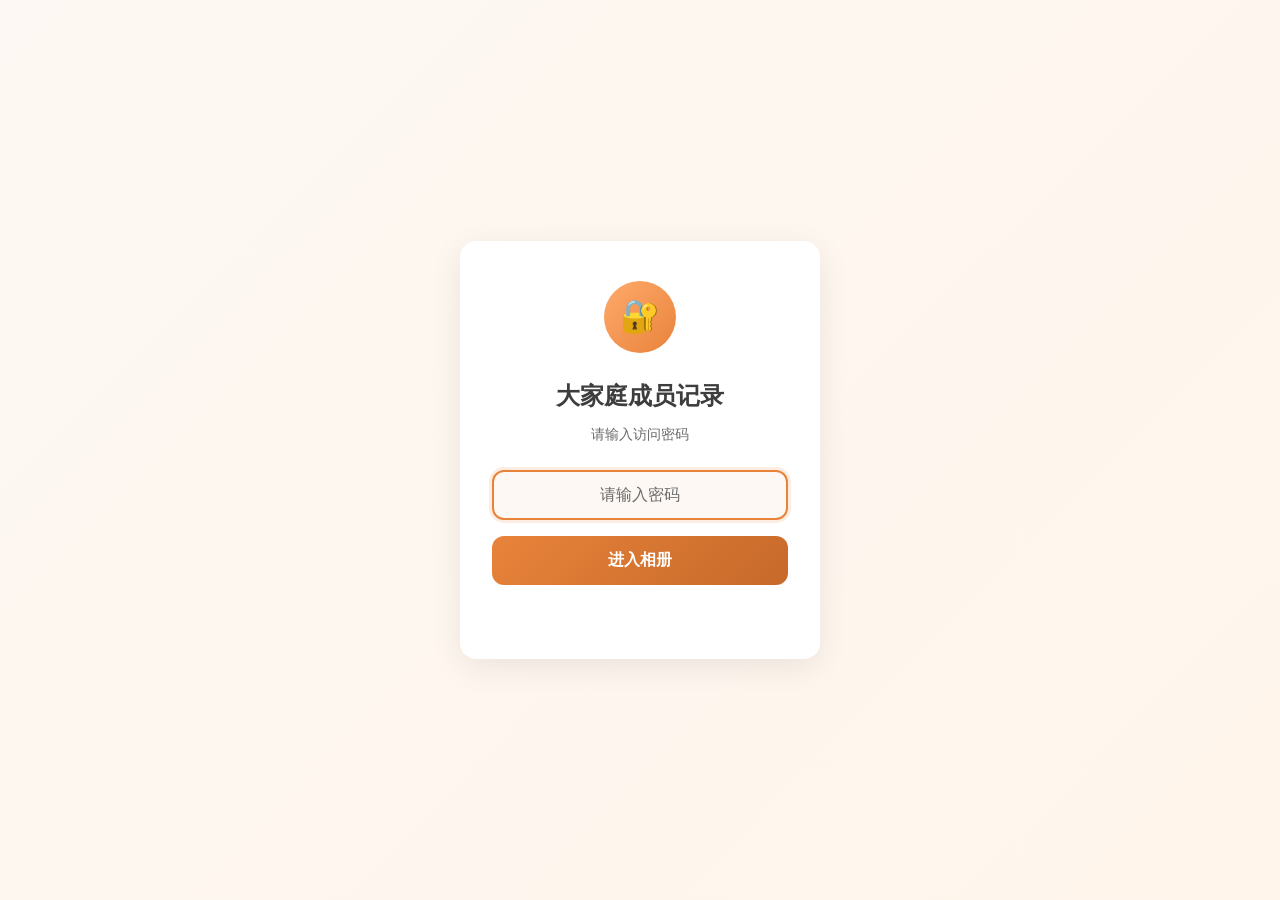
<file: index.html>
<!DOCTYPE html>
<html lang="zh-CN">
<head>
  <meta charset="UTF-8">
  <meta name="viewport" content="width=device-width, initial-scale=1.0, maximum-scale=1.0, user-scalable=no">
  <meta name="description" content="大家庭成员记录 - 记录美好时光">
  <meta name="theme-color" content="#E8833A">
  <title>大家庭成员记录</title>
  <link rel="stylesheet" href="css/style.css">
  <!-- 微信分享图标 -->
  <link rel="icon" type="image/svg+xml" href="data:image/svg+xml,<svg xmlns='http://www.w3.org/2000/svg' viewBox='0 0 100 100'><text y='.9em' font-size='90'>👨‍👩‍👧‍👦</text></svg>">
</head>
<body>
  <!-- 密码保护弹窗 -->
  <div id="passwordOverlay" class="password-overlay">
    <div class="password-box">
      <div class="password-icon">🔐</div>
      <h2>大家庭成员记录</h2>
      <p>请输入访问密码</p>
      <div class="password-input-wrapper">
        <input 
          type="password" 
          id="passwordInput" 
          class="password-input" 
          placeholder="请输入密码"
          maxlength="20"
          autocomplete="off"
        >
      </div>
      <button id="passwordBtn" class="password-btn">进入相册</button>
      <div id="passwordError" class="password-error">密码错误，请重试</div>
    </div>
  </div>

  <!-- 主内容区 -->
  <div id="mainContent" style="display: none;">
    <!-- 头部 -->
    <header class="header">
      <div class="header-icon">👨‍👩‍👧‍👦</div>
      <h1>大家庭成员记录</h1>
      <p>记录每一个美好瞬间</p>
    </header>

    <!-- 加载状态 -->
    <div id="loadingContainer" class="loading-container">
      <div class="loading-spinner"></div>
      <p class="loading-text">正在加载家庭成员...</p>
    </div>

    <!-- 错误状态 -->
    <div id="errorContainer" class="error-container" style="display: none;">
      <div class="error-icon">⚠️</div>
      <h2 class="error-title">加载失败</h2>
      <p class="error-message" id="errorMessage">无法加载家庭数据，请检查网络连接后重试。</p>
    </div>

    <!-- 成员网格 -->
    <main id="membersContainer" class="members-container" style="display: none;">
      <div id="membersGrid" class="members-grid">
        <!-- 成员卡片将通过JS动态生成 -->
      </div>
    </main>
  </div>

  <script src="js/app.js"></script>
  <script>
    // 密码保护逻辑
    (function() {
      const CORRECT_PASSWORD = '20031023';
      const passwordOverlay = document.getElementById('passwordOverlay');
      const mainContent = document.getElementById('mainContent');
      const passwordInput = document.getElementById('passwordInput');
      const passwordBtn = document.getElementById('passwordBtn');
      const passwordError = document.getElementById('passwordError');

      // 检查是否已验证
      const isVerified = sessionStorage.getItem('familyAlbumVerified');
      if (isVerified === 'true') {
        passwordOverlay.style.display = 'none';
        mainContent.style.display = 'block';
      }

      // 验证密码
      function verifyPassword() {
        const input = passwordInput.value.trim();
        if (input === CORRECT_PASSWORD) {
          sessionStorage.setItem('familyAlbumVerified', 'true');
          passwordOverlay.style.display = 'none';
          mainContent.style.display = 'block';
        } else {
          passwordError.classList.add('show');
          passwordInput.value = '';
          passwordInput.focus();
          setTimeout(() => {
            passwordError.classList.remove('show');
          }, 3000);
        }
      }

      // 事件监听
      passwordBtn.addEventListener('click', verifyPassword);
      passwordInput.addEventListener('keypress', function(e) {
        if (e.key === 'Enter') {
          verifyPassword();
        }
      });

      // 自动聚焦
      passwordInput.focus();
    })();
  </script>
</body>
</html>
</file>
<file: css/style.css>
/* ============================================
   大家庭成员记录 - 全局样式
   手机优先设计，暖色调配色
   ============================================ */

/* CSS变量定义 */
:root {
  /* 暖色调配色 */
  --bg-primary: #FDF8F3;
  --bg-secondary: #FFF5EB;
  --bg-card: #FFFFFF;
  --text-primary: #3D3D3D;
  --text-secondary: #6B6B6B;
  --accent: #E8833A;
  --accent-light: #FFAA6C;
  --accent-dark: #C6692A;
  --border: #E8DDD3;
  --shadow: rgba(0, 0, 0, 0.08);
  --shadow-hover: rgba(0, 0, 0, 0.15);
  --timeline-line: #E8DDD3;
  --timeline-dot: #E8833A;
  --error: #E74C3C;
  --success: #27AE60;
  
  /* 尺寸变量 */
  --radius-sm: 8px;
  --radius-md: 12px;
  --radius-lg: 16px;
  --radius-xl: 24px;
  --radius-full: 50%;
  
  /* 动画 */
  --transition-fast: 0.2s ease;
  --transition-normal: 0.3s ease;
  --transition-slow: 0.5s ease;
}

/* 重置样式 */
* {
  margin: 0;
  padding: 0;
  box-sizing: border-box;
}

html {
  font-size: 16px;
  scroll-behavior: smooth;
}

body {
  font-family: -apple-system, BlinkMacSystemFont, 'Segoe UI', 'PingFang SC', 'Hiragino Sans GB', 'Microsoft YaHei', sans-serif;
  background-color: var(--bg-primary);
  color: var(--text-primary);
  line-height: 1.6;
  min-height: 100vh;
  -webkit-font-smoothing: antialiased;
  -moz-osx-font-smoothing: grayscale;
}

/* ============================================
   密码保护弹窗
   ============================================ */
.password-overlay {
  position: fixed;
  top: 0;
  left: 0;
  width: 100%;
  height: 100%;
  background: linear-gradient(135deg, var(--bg-primary) 0%, var(--bg-secondary) 100%);
  display: flex;
  align-items: center;
  justify-content: center;
  z-index: 10000;
  padding: 20px;
}

.password-box {
  background: var(--bg-card);
  border-radius: var(--radius-lg);
  padding: 40px 32px;
  width: 100%;
  max-width: 360px;
  box-shadow: 0 8px 32px var(--shadow);
  text-align: center;
  animation: fadeInUp 0.5s ease;
}

.password-icon {
  width: 72px;
  height: 72px;
  background: linear-gradient(135deg, var(--accent-light) 0%, var(--accent) 100%);
  border-radius: var(--radius-full);
  display: flex;
  align-items: center;
  justify-content: center;
  margin: 0 auto 24px;
  font-size: 32px;
}

.password-box h2 {
  font-size: 1.5rem;
  font-weight: 600;
  margin-bottom: 8px;
  color: var(--text-primary);
}

.password-box p {
  font-size: 0.875rem;
  color: var(--text-secondary);
  margin-bottom: 24px;
}

.password-input-wrapper {
  position: relative;
  margin-bottom: 16px;
}

.password-input {
  width: 100%;
  padding: 14px 16px;
  font-size: 1rem;
  border: 2px solid var(--border);
  border-radius: var(--radius-md);
  background: var(--bg-primary);
  color: var(--text-primary);
  text-align: center;
  letter-spacing: 4px;
  transition: border-color var(--transition-fast), box-shadow var(--transition-fast);
}

.password-input:focus {
  outline: none;
  border-color: var(--accent);
  box-shadow: 0 0 0 3px rgba(232, 131, 58, 0.15);
}

.password-input::placeholder {
  letter-spacing: normal;
  color: var(--text-secondary);
}

.password-btn {
  width: 100%;
  padding: 14px 24px;
  font-size: 1rem;
  font-weight: 600;
  color: white;
  background: linear-gradient(135deg, var(--accent) 0%, var(--accent-dark) 100%);
  border: none;
  border-radius: var(--radius-md);
  cursor: pointer;
  transition: transform var(--transition-fast), box-shadow var(--transition-fast);
}

.password-btn:hover {
  transform: translateY(-2px);
  box-shadow: 0 4px 12px rgba(232, 131, 58, 0.35);
}

.password-btn:active {
  transform: translateY(0);
}

.password-error {
  color: var(--error);
  font-size: 0.875rem;
  margin-top: 12px;
  min-height: 20px;
  opacity: 0;
  transition: opacity var(--transition-fast);
}

.password-error.show {
  opacity: 1;
}

/* ============================================
   加载状态
   ============================================ */
.loading-container {
  display: flex;
  flex-direction: column;
  align-items: center;
  justify-content: center;
  min-height: 60vh;
  padding: 40px 20px;
}

.loading-spinner {
  width: 48px;
  height: 48px;
  border: 4px solid var(--border);
  border-top-color: var(--accent);
  border-radius: 50%;
  animation: spin 1s linear infinite;
}

.loading-text {
  margin-top: 16px;
  font-size: 0.875rem;
  color: var(--text-secondary);
}

/* ============================================
   错误提示
   ============================================ */
.error-container {
  display: flex;
  flex-direction: column;
  align-items: center;
  justify-content: center;
  min-height: 60vh;
  padding: 40px 20px;
  text-align: center;
}

.error-icon {
  width: 80px;
  height: 80px;
  background: var(--bg-secondary);
  border-radius: var(--radius-full);
  display: flex;
  align-items: center;
  justify-content: center;
  font-size: 40px;
  margin-bottom: 20px;
}

.error-title {
  font-size: 1.25rem;
  font-weight: 600;
  color: var(--text-primary);
  margin-bottom: 8px;
}

.error-message {
  font-size: 0.875rem;
  color: var(--text-secondary);
  max-width: 280px;
  line-height: 1.6;
}

/* ============================================
   首页 - 头部
   ============================================ */
.header {
  background: linear-gradient(135deg, var(--bg-secondary) 0%, var(--bg-primary) 100%);
  padding: 40px 20px 32px;
  text-align: center;
  border-bottom: 1px solid var(--border);
}

.header-icon {
  font-size: 48px;
  margin-bottom: 12px;
}

.header h1 {
  font-size: 1.75rem;
  font-weight: 700;
  color: var(--text-primary);
  margin-bottom: 8px;
}

.header p {
  font-size: 0.875rem;
  color: var(--text-secondary);
}

/* ============================================
   首页 - 成员网格（优化20人布局）
   ============================================ */
.members-container {
  padding: 24px 16px 40px;
  max-width: 1400px;
  margin: 0 auto;
}

.members-grid {
  display: grid;
  grid-template-columns: repeat(2, 1fr);
  gap: 12px;
}

/* 成员卡片 */
.member-card {
  background: var(--bg-card);
  border-radius: var(--radius-lg);
  padding: 16px 12px;
  text-align: center;
  cursor: pointer;
  transition: transform var(--transition-normal), box-shadow var(--transition-normal);
  border: 1px solid var(--border);
  position: relative;
  overflow: hidden;
}

.member-card::before {
  content: '';
  position: absolute;
  top: 0;
  left: 0;
  right: 0;
  height: 4px;
  background: linear-gradient(90deg, var(--accent-light) 0%, var(--accent) 100%);
  opacity: 0;
  transition: opacity var(--transition-normal);
}

.member-card:hover {
  transform: translateY(-4px);
  box-shadow: 0 12px 24px var(--shadow-hover);
}

.member-card:hover::before {
  opacity: 1;
}

.member-avatar {
  width: 70px;
  height: 70px;
  border-radius: var(--radius-full);
  object-fit: cover;
  margin: 0 auto 10px;
  border: 3px solid var(--bg-primary);
  box-shadow: 0 2px 8px var(--shadow);
  transition: transform var(--transition-normal);
}

.member-card:hover .member-avatar {
  transform: scale(1.05);
}

.member-name {
  font-size: 0.95rem;
  font-weight: 600;
  color: var(--text-primary);
  margin-bottom: 4px;
}

.member-count {
  display: inline-flex;
  align-items: center;
  gap: 4px;
  font-size: 0.7rem;
  color: var(--text-secondary);
  background: var(--bg-primary);
  padding: 3px 8px;
  border-radius: 20px;
}

/* ============================================
   详情页 - 头部
   ============================================ */
.detail-header {
  background: linear-gradient(135deg, var(--bg-secondary) 0%, var(--bg-primary) 100%);
  padding: 20px;
  border-bottom: 1px solid var(--border);
  position: sticky;
  top: 0;
  z-index: 100;
}

.detail-header-content {
  max-width: 800px;
  margin: 0 auto;
  display: flex;
  align-items: center;
  gap: 16px;
}

.back-btn {
  width: 44px;
  height: 44px;
  border-radius: var(--radius-full);
  background: var(--bg-card);
  border: 1px solid var(--border);
  display: flex;
  align-items: center;
  justify-content: center;
  cursor: pointer;
  transition: background var(--transition-fast), transform var(--transition-fast);
  flex-shrink: 0;
}

.back-btn:hover {
  background: var(--bg-primary);
  transform: translateX(-2px);
}

.back-btn svg {
  width: 20px;
  height: 20px;
  stroke: var(--text-primary);
}

.detail-avatar {
  width: 60px;
  height: 60px;
  border-radius: var(--radius-full);
  object-fit: cover;
  border: 3px solid var(--bg-card);
  box-shadow: 0 2px 8px var(--shadow);
  flex-shrink: 0;
}

.detail-info {
  flex: 1;
  min-width: 0;
}

.detail-name {
  font-size: 1.25rem;
  font-weight: 700;
  color: var(--text-primary);
  margin-bottom: 4px;
}

.detail-stats {
  font-size: 0.875rem;
  color: var(--text-secondary);
}

/* ============================================
   详情页 - 时间轴
   ============================================ */
.timeline-container {
  padding: 32px 20px 40px;
  max-width: 800px;
  margin: 0 auto;
}

.timeline {
  position: relative;
  padding-left: 28px;
}

.timeline::before {
  content: '';
  position: absolute;
  left: 6px;
  top: 0;
  bottom: 0;
  width: 2px;
  background: linear-gradient(180deg, var(--timeline-line) 0%, var(--timeline-dot) 50%, var(--timeline-line) 100%);
  border-radius: 1px;
}

/* 时间轴项目 */
.timeline-item {
  position: relative;
  margin-bottom: 32px;
  animation: fadeInUp 0.5s ease backwards;
}

.timeline-item:last-child {
  margin-bottom: 0;
}

/* 交错动画 */
.timeline-item:nth-child(1) { animation-delay: 0.05s; }
.timeline-item:nth-child(2) { animation-delay: 0.1s; }
.timeline-item:nth-child(3) { animation-delay: 0.15s; }
.timeline-item:nth-child(4) { animation-delay: 0.2s; }
.timeline-item:nth-child(5) { animation-delay: 0.25s; }
.timeline-item:nth-child(n+6) { animation-delay: 0.3s; }

.timeline-dot {
  position: absolute;
  left: -28px;
  top: 8px;
  width: 14px;
  height: 14px;
  background: var(--timeline-dot);
  border-radius: 50%;
  border: 3px solid var(--bg-primary);
  box-shadow: 0 0 0 2px var(--timeline-dot);
}

.timeline-content {
  background: var(--bg-card);
  border-radius: var(--radius-lg);
  overflow: hidden;
  box-shadow: 0 2px 12px var(--shadow);
  transition: transform var(--transition-normal), box-shadow var(--transition-normal);
  border: 1px solid var(--border);
}

.timeline-content:hover {
  transform: translateY(-2px);
  box-shadow: 0 8px 24px var(--shadow-hover);
}

/* 图片/视频容器 - 保持原比例 */
.timeline-image-wrapper {
  position: relative;
  width: 100%;
  min-height: 200px;
  max-height: 600px;
  overflow: hidden;
  background: var(--bg-secondary);
  display: flex;
  align-items: center;
  justify-content: center;
}

.timeline-image {
  max-width: 100%;
  max-height: 600px;
  width: auto;
  height: auto;
  object-fit: contain;
  display: block;
}

/* 视频样式 */
.timeline-video {
  max-width: 100%;
  max-height: 600px;
  width: 100%;
  height: auto;
  display: block;
  background: #000;
}

/* 视频标记 */
.video-badge {
  position: absolute;
  top: 12px;
  right: 12px;
  background: rgba(0, 0, 0, 0.7);
  color: white;
  padding: 6px 12px;
  border-radius: 20px;
  font-size: 0.75rem;
  display: flex;
  align-items: center;
  gap: 4px;
  z-index: 10;
}

.timeline-info {
  padding: 16px;
}

.timeline-date {
  display: flex;
  align-items: center;
  gap: 6px;
  font-size: 0.875rem;
  font-weight: 600;
  color: var(--accent);
  margin-bottom: 8px;
}

.timeline-desc {
  font-size: 1rem;
  color: var(--text-primary);
  line-height: 1.5;
}

/* 日期来源标记 */
.date-source {
  font-size: 0.7rem;
  color: var(--text-secondary);
  margin-left: 8px;
  font-weight: normal;
}

/* ============================================
   空状态
   ============================================ */
.empty-state {
  display: flex;
  flex-direction: column;
  align-items: center;
  justify-content: center;
  padding: 60px 20px;
  text-align: center;
}

.empty-icon {
  font-size: 64px;
  margin-bottom: 16px;
  opacity: 0.6;
}

.empty-title {
  font-size: 1.125rem;
  font-weight: 600;
  color: var(--text-primary);
  margin-bottom: 8px;
}

.empty-desc {
  font-size: 0.875rem;
  color: var(--text-secondary);
  max-width: 240px;
}

/* ============================================
   动画关键帧
   ============================================ */
@keyframes spin {
  to {
    transform: rotate(360deg);
  }
}

@keyframes fadeIn {
  from {
    opacity: 0;
  }
  to {
    opacity: 1;
  }
}

@keyframes fadeInUp {
  from {
    opacity: 0;
    transform: translateY(20px);
  }
  to {
    opacity: 1;
    transform: translateY(0);
  }
}

/* 页面淡入 */
.page-content {
  animation: fadeIn 0.5s ease;
}

/* ============================================
   响应式设计 - 平板和桌面（优化20人布局）
   ============================================ */
@media (min-width: 480px) {
  .members-grid {
    grid-template-columns: repeat(3, 1fr);
    gap: 14px;
  }
  
  .member-avatar {
    width: 75px;
    height: 75px;
  }
  
  .member-name {
    font-size: 1rem;
  }
}

@media (min-width: 640px) {
  .members-grid {
    grid-template-columns: repeat(4, 1fr);
    gap: 16px;
  }
  
  .member-card {
    padding: 18px 14px;
  }
  
  .member-avatar {
    width: 80px;
    height: 80px;
  }
}

@media (min-width: 768px) {
  .header {
    padding: 50px 40px 35px;
  }
  
  .header h1 {
    font-size: 2rem;
  }
  
  .members-container {
    padding: 35px 24px 50px;
  }
  
  .members-grid {
    grid-template-columns: repeat(5, 1fr);
    gap: 18px;
  }
  
  .member-card {
    padding: 20px 16px;
  }
  
  .member-avatar {
    width: 85px;
    height: 85px;
  }
  
  .timeline-container {
    padding: 48px 32px 60px;
  }
  
  .timeline {
    padding-left: 40px;
  }
  
  .timeline::before {
    left: 10px;
    width: 3px;
  }
  
  .timeline-dot {
    left: -40px;
    width: 18px;
    height: 18px;
    border-width: 4px;
  }
  
  .timeline-info {
    padding: 20px;
  }
  
  .timeline-date {
    font-size: 1rem;
  }
  
  .timeline-desc {
    font-size: 1.125rem;
  }
}

@media (min-width: 1024px) {
  .members-grid {
    grid-template-columns: repeat(6, 1fr);
    gap: 20px;
  }
  
  .member-avatar {
    width: 90px;
    height: 90px;
  }
  
  .detail-header-content {
    gap: 24px;
  }
  
  .detail-avatar {
    width: 72px;
    height: 72px;
  }
  
  .detail-name {
    font-size: 1.5rem;
  }
}

/* 大屏幕 - 支持20人显示 */
@media (min-width: 1280px) {
  .members-grid {
    grid-template-columns: repeat(7, 1fr);
    gap: 20px;
  }
  
  .members-container {
    max-width: 1600px;
  }
}

@media (min-width: 1536px) {
  .members-grid {
    grid-template-columns: repeat(8, 1fr);
    gap: 24px;
  }
}

/* ============================================
   微信内置浏览器优化
   ============================================ */
@supports (-webkit-touch-callout: none) {
  /* iOS设备 */
  body {
    /* 防止iOS橡皮筋效果 */
    overscroll-behavior-y: none;
  }
  
  .member-card,
  .timeline-content,
  .back-btn,
  .password-btn {
    /* 防止iOS点击高亮 */
    -webkit-tap-highlight-color: transparent;
  }
}

/* ============================================
   图片加载错误样式
   ============================================ */
img.error {
  background: var(--bg-secondary);
  display: flex;
  align-items: center;
  justify-content: center;
}

img.error::after {
  content: '🖼️';
  font-size: 32px;
}

/* ============================================
   滚动条美化
   ============================================ */
::-webkit-scrollbar {
  width: 8px;
  height: 8px;
}

::-webkit-scrollbar-track {
  background: var(--bg-primary);
}

::-webkit-scrollbar-thumb {
  background: var(--border);
  border-radius: 4px;
}

::-webkit-scrollbar-thumb:hover {
  background: var(--accent-light);
}

/* ============================================
   选中文字样式
   ============================================ */
::selection {
  background: var(--accent-light);
  color: white;
}
</file>
